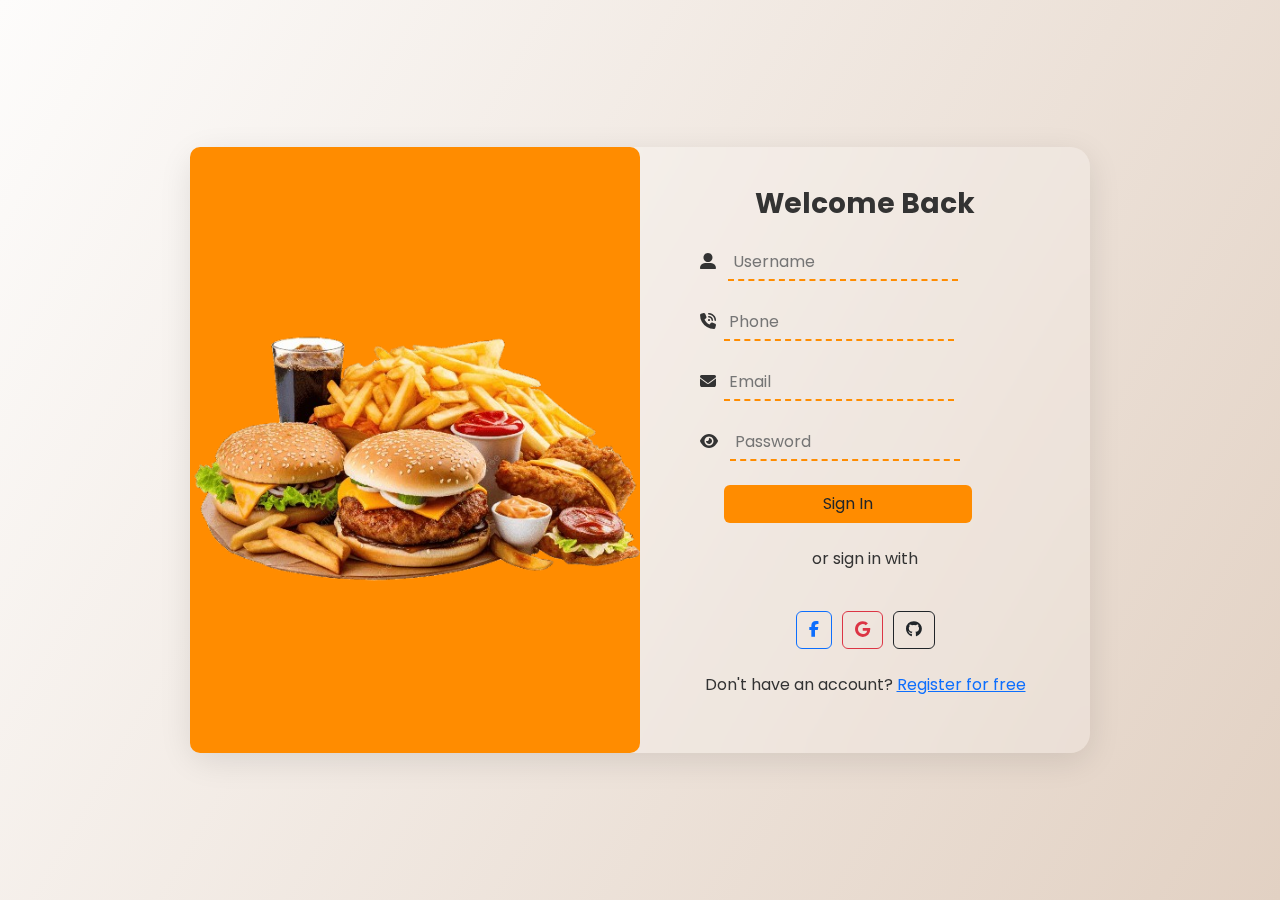
<file: contact.html>
<!DOCTYPE html>
<html lang="en">

<head>
  <meta charset="UTF-8" />
  <meta name="viewport" content="width=device-width, initial-scale=1.0" />
  <title> Sign in </title>
  <link rel="icon" type="image/png" href="cutlery.png">
  <link href="https://fonts.googleapis.com/css2?family=Poppins:wght@300;500;700&display=swap" rel="stylesheet">
  <link rel="stylesheet" href="https://cdnjs.cloudflare.com/ajax/libs/font-awesome/6.7.2/css/all.min.css" />
  <link href="https://cdn.jsdelivr.net/npm/bootstrap@5.3.2/dist/css/bootstrap.min.css" rel="stylesheet">
  <link rel="icon" href="cutlery.png" type="image/png" />

  <style>
    body {
      background: linear-gradient(120deg, #fdfcfb, #e2d1c3);
      font-family: 'Poppins', sans-serif;
      min-height: 100vh;
      display: flex;
      align-items: center;
      justify-content: center;
      padding: 20px;
    }

    .glass-card {
      background: rgba(255, 255, 255, 0.2);
      backdrop-filter: blur(12px);
      border-radius: 20px;
      box-shadow: 0 8px 32px rgba(0, 0, 0, 0.1);
      max-width: 900px;
      width: 100%;
      display: flex;
      flex-wrap: wrap;
      margin: auto;
      color: #333;
      animation: MOVE 1s ease-in-out;
    }

    @keyframes MOVE {
      from {
        opacity: 0;
        transform: translateY(20px);
      }

      to {
        opacity: 1;
        transform: translateY(0);
      }
    }

    .img-box {
      background-color: darkorange;
      border-radius: 10px;
      flex: 1 1 300px;
      padding-bottom: 10px;
      display: flex;
      align-items: center;
      justify-content: center;
    }

    .img-box img {
      padding-top: 10px;
      width: 100%;
      height: auto;
      max-height: 100%;
      object-fit: cover;
      border-radius: 15px;
    }

    .form-box {
      flex: 1 1 300px;
      padding: 40px 60px;
    }

    .form-box form i {
      margin-right: 8px;
    }

    .social-login button {
      margin: 0 5px;
    }

    .inputdesign {
      width: 230px;
      outline-width: 2px;
      outline-style: dashed;
      border: none;
      border-bottom: 2px dashed darkorange;
      outline: none;
      padding: 5px;
      font-size: 16px;

      background: transparent;
    }
  </style>
</head>

<body>
  <div class="glass-card">
    <!-- Left Image -->
    <div class="img-box">
      <img src="food.png">
    </div>

    <!-- Right Form -->
    <div class="form-box">
      <h3 class="mb-4 text-center fw-bold" p-10px>Welcome Back</h3>
      <form>
        <i class="fa-solid fa-user-large"></i>
        <input class="inputdesign" type="text" placeholder="Username"> <br><br>
        <i class="fa-solid fa-phone-volume"></i><input class="inputdesign" type="text" placeholder="Phone"><br><br>

        <i class="fa-solid fa-envelope"></i><input class="inputdesign" type="text" placeholder="Email"><br><br>
        <i class="fa-solid fa-eye"></i> <input class="inputdesign" type="text" placeholder="Password"><br><br>

        <button type="submit" class="btn w-75 mb-4 d-block mx-4" style="background-color: darkorange;">
          Sign In
        </button>
      </form>
      <div class="text-center mb-3">or sign in with</div><br>
      <div class="d-flex justify-content-center social-login">
        <button class="btn btn-outline-primary"><i class="fab fa-facebook-f"></i></button> <br>
        <button class="btn btn-outline-danger"><i class="fab fa-google"></i></button><br>
        <button class="btn btn-outline-dark"><i class="fab fa-github"></i></button><br>
      </div>
      <p class="text-center mt-4">
        Don't have an account? <a href="#">Register for free</a>
      </p>
    </div>
  </div>
</body>

</html>
</file>
